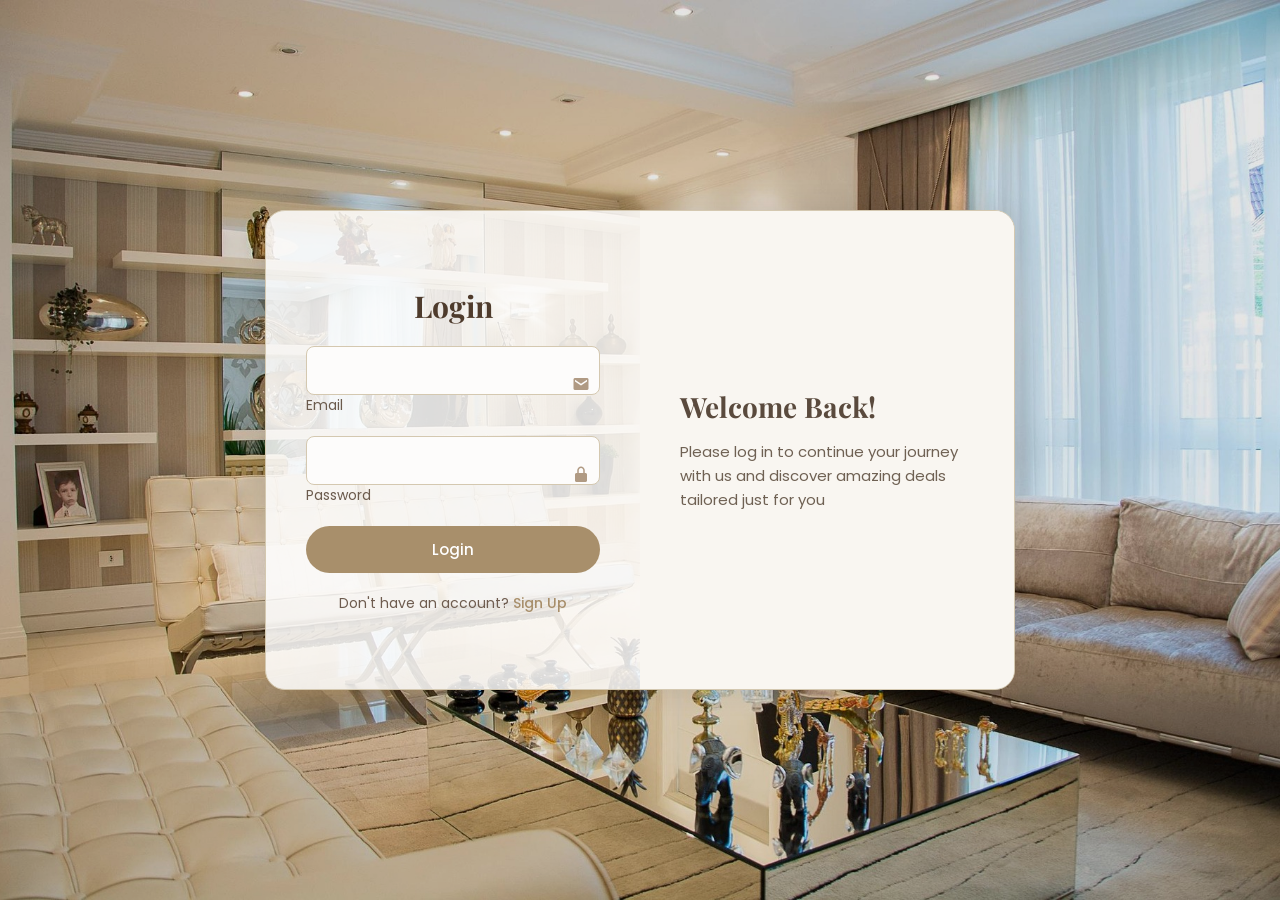
<file: index.html>
<!DOCTYPE html>
<html lang="en">
<head>
    <meta charset="UTF-8">
    <meta name="viewport" content="width=device-width, initial-scale=1.0">
    <link href='https://unpkg.com/boxicons@2.1.4/css/boxicons.min.css' rel='stylesheet'>
    <link rel="stylesheet" href="css/style.css">
    <title>Login&Registration</title>
</head>
<body>
    <div class="wrapper">
        <div class="bg-animate"></div>
        <div class="bg-animate2"></div>

        <div class="formLogin Login">
            <h2 class="animation" style="--i:0;--j:21; ">Login</h2>
            <form action="" method="post">
                <div class="inputBox animation" style="--i:1;--j:22;">
                    <input type="email" required="required" autocomplete="off" id="email" placeholder=" " >
                    <label for="email" >Email</label>
                    <i class='bx bxs-envelope'></i>                </div>
                <div class="inputBox animation" style="--i:2;--j:23;">
                    <input type="password" required="required" autocomplete="off">
                    <label for="password">Password</label>
                    <i class='bx bxs-lock-alt'></i>
                </div>
                <div class="inputBox" >
                <button class="btn animation"  style="--i:3;--j:24;" type="submit">Login</button>
                </div>
                <div class="notHaveAcc animation" style="--i:4;--j:25;">
                    <p>Don't have an account?
                    <a href="#" class="registerLink">Sign Up</a></p>
                </div>
            </form>
        </div>
        <div class="loginInfo Login">
            <h2 class="animation" style="--i:0;--j:20;">Welcome Back!</h2>
            <p class="animation" style="--i:1;--j:21;">Please log in to continue your journey with us and discover amazing deals tailored just for you</p>
        </div>


        <div class="formLogin Register">
            <h2 class="animation" style="--i:17;--j:0;" >Register</h2>
            <form action="" method="post">
                <div class="inputBox animation" style="--i:18;--j:1;">
                    <input type="text" required="required" autocomplete="off">
                    <label for="userName">Username</label>
                    <i class='bx bxs-user'></i>
                </div>
                <div class="inputBox animation" style="--i:19;--j:2;">
                    <input type="email" required="required" autocomplete="off" id="email" placeholder=" ">
                    <label for="email">Email</label>
                    <i class='bx bxs-envelope'></i>                </div>
                <div class="inputBox animation" style="--i:20;--j:3;">
                    <input type="password" required="required" autocomplete="off">
                    <label for="password">Password</label>
                    <i class='bx bxs-lock-alt'></i>
                </div>
                <div class="inputBox">
                <button class="btn animation" style="--i:21;--j:4;" type="submit">Sign Up</button>
                </div>
                <div class="notHaveAcc animation" style="--i:22;--j:5;">
                    <p>Already have an account?
                    <a href="#" class="SignInLink">Login</a></p>
                </div>
            </form>
        </div>
        <div class="loginInfo Register">
            <h2 class="animation" style="--i:17; --j:0;">Welcome Back!</h2>
            <p class="animation" style="--i:18; --j:1;">Create an account and start your journey with us</p>
        </div>
    </div>

    <script src="js/script.Js"></script>
</body>
</html>
</file>
<file: css/style.css>
@import url('https://fonts.googleapis.com/css2?family=Playfair+Display:wght@600&family=Poppins:wght@300;400;500&display=swap');

* {
  margin: 0;
  padding: 0;
  box-sizing: border-box;
  font-family: "Poppins", sans-serif;
}

body {
  display: flex;
  justify-content: center;
  align-items: center;
  min-height: 100vh;
  background: url('../assets/images/bg.jpg') no-repeat center center/cover;
  backdrop-filter: brightness(0.9);
}

/* ======================== */
.wrapper {
  position: relative;
  width: 750px;
  height: 480px;
  background: rgba(255, 255, 255, 0.85);
  border-radius: 20px;
  box-shadow: 0 0 30px rgba(0, 0, 0, 0.1);
  overflow: hidden;
  display: flex;
  flex-direction: row;
  border: 1px solid #d4c8b0;
}

/* FORMS SIDE */
.formLogin {
  width: 50%;
  padding: 40px;
  display: flex;
  flex-direction: column;
  justify-content: center;
}

.formLogin h2 {
  font-family: 'Playfair Display', serif;
  font-size: 30px;
  color: #4e3b2c;
  margin-bottom: 20px;
  text-align: center;
}
.inputBox {
  position: relative;
  margin-bottom: 20px;
}

.inputBox input {
  width: 100%;
  padding: 12px 40px 12px 14px; /* padding-right عشان الآيكون */
  border: 1px solid #d4c8b0;
  border-radius: 8px;
  font-size: 15px;
  background-color: #fdfcfb;
  color: #4e3b2c;
}

.inputBox i {
  position: absolute;
  top: 50%;
  right: 12px;
  transform: translateY(-50%);
  font-size: 18px;
  color: #b09a83;
  pointer-events: none; /* ما يتضغطش عليه */
}

.inputBox {
  position: relative;
  margin-bottom: 20px;
}

.inputBox label {
  font-size: 14px;
  color: #6b5b4d;
  display: block;
  margin-bottom: 5px;
}

.inputBox input {
  width: 100%;
  padding: 12px 14px;
  border: 1px solid #d4c8b0;
  border-radius: 8px;
  font-size: 15px;
  transition: border-color 0.3s;
  background-color: #fdfcfb;
}

.inputBox input:focus {
  outline: none;
  border-color: #c8a97e;
}

.inputBox i {
  position: absolute;
  right: 10px;
  top: 38px;
  font-size: 18px;
  color: #b09a83;
}

/* BUTTON */
.btn {
  background-color: #a88f6b;
  color: #fff;
  padding: 12px;
  width: 100%;
  border: none;
  border-radius: 25px;
  font-weight: 500;
  font-size: 15px;
  cursor: pointer;
  transition: 0.3s;
}

.btn:hover {
  background-color: #8d7554;
}

/* Link */
.notHaveAcc {
  font-size: 14px;
  text-align: center;
  margin-top: 15px;
  color: #6e5c4f;
}
.notHaveAcc a {
  color: #a88f6b;
  text-decoration: none;
  font-weight: 500;
}
.notHaveAcc a:hover {
  text-decoration: underline;
}

/* INFO SIDE */
.loginInfo {
  width: 50%;
  padding: 40px;
  background: #f9f6f1;
  display: flex;
  flex-direction: column;
  justify-content: center;
}

.loginInfo h2 {
  font-family: 'Playfair Display', serif;
  font-size: 28px;
  color: #5a4a3d;
  margin-bottom: 15px;
}

.loginInfo p {
  font-size: 15px;
  color: #6f6153;
  line-height: 1.6;
}

/* Hide old animation background */
.bg-animate,
.bg-animate2 {
  display: none !important;
}
.formLogin {
  width: 50%;
  padding: 40px;
  display: none;
  flex-direction: column;
  justify-content: center;
}

.formLogin.activeForm {
  display: flex; /* نظهر فقط الفورم النشط */
}
.formLogin,
.loginInfo {
  display: none;
}

.wrapper.active .formLogin.Register,
.wrapper.active .loginInfo.Register {
  display: flex;
}

.wrapper:not(.active) .formLogin.Login,
.wrapper:not(.active) .loginInfo.Login {
  display: flex;
}


/* Make responsive (optional) */
@media (max-width: 768px) {
  .wrapper {
    flex-direction: column;
    height: auto;
    width: 90%;
  }

  .formLogin,
  .loginInfo {
    width: 100%;
  }
}
</file>
